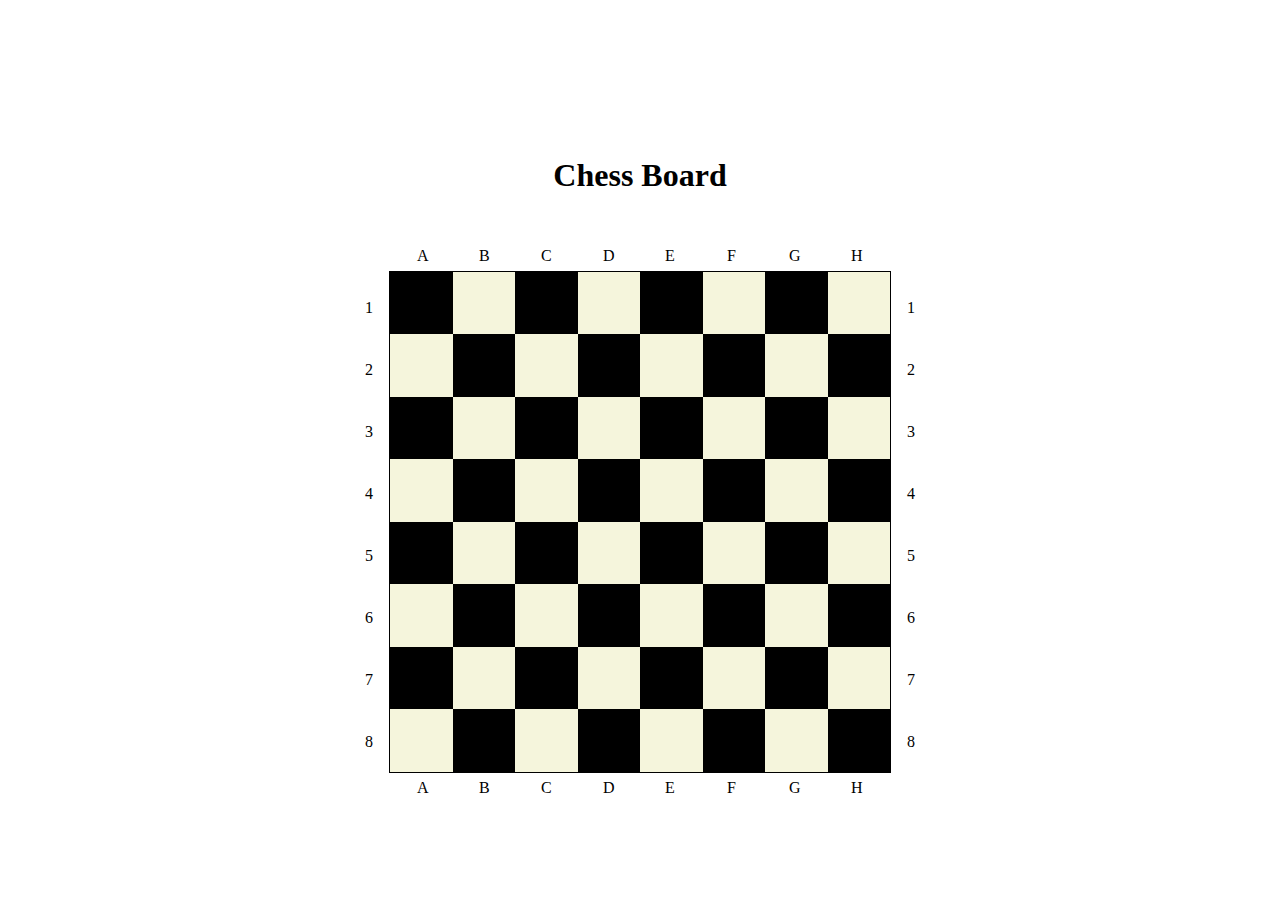
<file: D5/D5 - div/index.html>
<!DOCTYPE html>
<html lang="en">
<head>
    <meta charset="UTF-8">
    <meta http-equiv="X-UA-Compatible" content="IE=edge">
    <meta name="viewport" content="width=device-width, initial-scale=1.0">
    <title>Document</title>
    <link rel="stylesheet" href="style.css">
</head>
<body>
    <div class="title">
        <h1>Chess Board</h1>
    </div>

<div class="continer-scacchiera">

    <div class="number-left">
        <span>1</span>
    </div>

    <div class="number-left">
        <span>2</span>
    </div>

    <div class="number-left">
        <span>3</span>
    </div>

    <div class="number-left">
        <span>4</span>
    </div>
    
    <div class="number-left">
        <span>5</span>
    </div>

    <div class="number-left">
        <span>6</span>
    </div>

    <div class="number-left">
        <span>7</span>
    </div>

    <div class="number-left">
        <span>8</span>
    </div>


    <div class="lettere-top">
        <span>A</span>
    </div>

    <div class="lettere-top-2">
        <span>B</span>
    </div>

    <div class="lettere-top-3">
        <span>C</span>
    </div>

    <div class="lettere-top-4">
        <span>D</span>
    </div>
    
    <div class="lettere-top-5">
        <span>E</span>
    </div>

    <div class="lettere-top-6">
        <span>F</span>
    </div>

    <div class="lettere-top-7">
        <span>G</span>
    </div>

    <div class="lettere-top-8">
        <span>H</span>
    </div>



    <div class="scacchiera">

        <div class="riga">

            <div class="elemento">
            </div>
                        
            <div class="elemento">
            </div>
                        
            <div class="elemento">
            </div>
                        
            <div class="elemento">
            </div>
                        
            <div class="elemento">
            </div>
                        
            <div class="elemento">
            </div>
                        
            <div class="elemento">
            </div>
                        
            <div class="elemento">
            </div>
        </div>

        <div class="riga">

            <div class="elemento">
            </div>
                        
            <div class="elemento">
            </div>
                        
            <div class="elemento">
            </div>
                        
            <div class="elemento">
            </div>
                        
            <div class="elemento">
            </div>
                        
            <div class="elemento">
            </div>
                        
            <div class="elemento">
            </div>
                        
            <div class="elemento">
            </div>
        </div>

        <div class="riga">

            <div class="elemento">
            </div>
                        
            <div class="elemento">
            </div>
                        
            <div class="elemento">
            </div>
                        
            <div class="elemento">
            </div>
                        
            <div class="elemento">
            </div>
                        
            <div class="elemento">
            </div>
                        
            <div class="elemento">
            </div>
                        
            <div class="elemento">
            </div>
        </div>

        <div class="riga">

            <div class="elemento">
            </div>
                        
            <div class="elemento">
            </div>
                        
            <div class="elemento">
            </div>
                        
            <div class="elemento">
            </div>
                        
            <div class="elemento">
            </div>
                        
            <div class="elemento">
            </div>
                        
            <div class="elemento">
            </div>
                        
            <div class="elemento">
            </div>
        </div>

        <div class="riga">

            <div class="elemento">
            </div>
                        
            <div class="elemento">
            </div>
                        
            <div class="elemento">
            </div>
                        
            <div class="elemento">
            </div>
                        
            <div class="elemento">
            </div>
                        
            <div class="elemento">
            </div>
                        
            <div class="elemento">
            </div>
                        
            <div class="elemento">
            </div>
        </div>

        <div class="riga">

            <div class="elemento">
            </div>
                        
            <div class="elemento">
            </div>
                        
            <div class="elemento">
            </div>
                        
            <div class="elemento">
            </div>
                        
            <div class="elemento">
            </div>
                        
            <div class="elemento">
            </div>
                        
            <div class="elemento">
            </div>
                        
            <div class="elemento">
            </div>
        </div>

        <div class="riga">

            <div class="elemento">
            </div>
                        
            <div class="elemento">
            </div>
                        
            <div class="elemento">
            </div>
                        
            <div class="elemento">
            </div>
                        
            <div class="elemento">
            </div>
                        
            <div class="elemento">
            </div>
                        
            <div class="elemento">
            </div>
                        
            <div class="elemento">
            </div>
        </div>

        <div class="riga">

            <div class="elemento">
            </div>
                        
            <div class="elemento">
            </div>
                        
            <div class="elemento">
            </div>
                        
            <div class="elemento">
            </div>
                        
            <div class="elemento">
            </div>
                        
            <div class="elemento">
            </div>
                        
            <div class="elemento">
            </div>
                        
            <div class="elemento">
            </div>
        </div>
    </div>

    <div class="number-right">
        <span>1</span>
    </div>

    <div class="number-right-2">
        <span>2</span>
    </div>

    <div class="number-right-3">
        <span>3</span>
    </div>

    <div class="number-right-4">
        <span>4</span>
    </div>

    <div class="number-right-5">
        <span>5</span>
    </div>

    <div class="number-right-6">
        <span>6</span>
    </div>

    <div class="number-right-7">
        <span>7</span>
    </div>

    <div class="number-right-8">
        <span>8</span>
    </div>


    <div class="lettere-bottom">
        <span>A</span>
    </div>

    <div class="lettere-bottom-2">
        <span>B</span>
    </div>

    <div class="lettere-bottom-3">
        <span>C</span>
    </div>

    <div class="lettere-bottom-4">
        <span>D</span>
    </div>
    
    <div class="lettere-bottom-5">
        <span>E</span>
    </div>

    <div class="lettere-bottom-6">
        <span>F</span>
    </div>

    <div class="lettere-bottom-7">
        <span>G</span>
    </div>

    <div class="lettere-bottom-8">
        <span>H</span>
    </div>


</div>

</body>
</html>
</file>
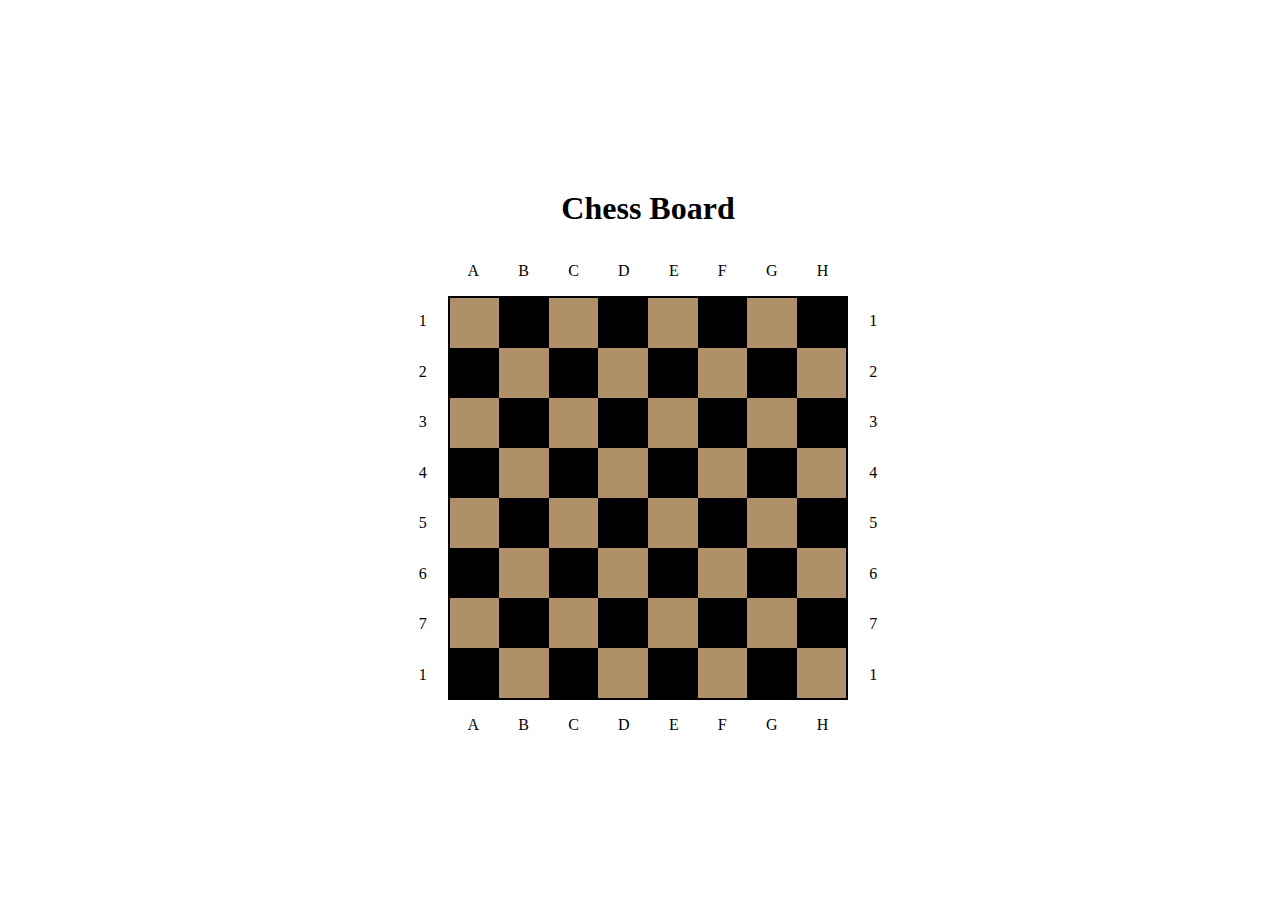
<file: D5/D5 - flexbox/index.html>
<!DOCTYPE html>
<html lang="en">
<head>
    <meta charset="UTF-8">
    <meta http-equiv="X-UA-Compatible" content="IE=edge">
    <meta name="viewport" content="width=device-width, initial-scale=1.0">
    <title>Chess Board</title>
    <link rel="stylesheet" href="style.css">
</head>
<body>
    <h1>Chess Board</h1>
    <div class="chess-board-container">  
        <div class="row--lecters--top">
            <div class="dead">
            </div>

            <div class="row--lecters--top__active">
                <span>A</span>
                <span>B</span>
                <span>C</span>
                <span>D</span>
                <span>E</span>
                <span>F</span>
                <span>G</span>
                <span>H</span>
            </div>

            <div class="dead">
            </div>
        </div>

        <div class="row--center">
            <div class="col-left">
                <span>1</span>
                <span>2</span>
                <span>3</span>
                <span>4</span>
                <span>5</span>
                <span>6</span>
                <span>7</span>
                <span>1</span>
            </div>

            <div class="chess-board">

                <div class="row">
                    <div class="item">
                    </div>

                    <div class="item">
                    </div>

                    <div class="item">
                    </div>

                    <div class="item">
                    </div>

                    <div class="item">
                    </div>

                    <div class="item">
                    </div>

                    <div class="item">
                    </div>

                    <div class="item">
                    </div>
                    
                </div>

                <div class="row">
                    <div class="item">
                    </div>

                    <div class="item">
                    </div>

                    <div class="item">
                    </div>

                    <div class="item">
                    </div>

                    <div class="item">
                    </div>

                    <div class="item">
                    </div>

                    <div class="item">
                    </div>
                    
                    <div class="item">
                    </div>
                    
                </div>

                <div class="row">
                    <div class="item">
                    </div>

                    <div class="item">
                    </div>

                    <div class="item">
                    </div>

                    <div class="item">
                    </div>

                    <div class="item">
                    </div>

                    <div class="item">
                    </div>

                    <div class="item">
                    </div>
                    
                    <div class="item">
                    </div>
                    
                </div>

                <div class="row">
                    <div class="item">
                    </div>

                    <div class="item">
                    </div>

                    <div class="item">
                    </div>

                    <div class="item">
                    </div>

                    <div class="item">
                    </div>

                    <div class="item">
                    </div>

                    <div class="item">
                    </div>
                    
                    <div class="item">
                    </div>
                    
                </div>

                <div class="row">
                    <div class="item">
                    </div>

                    <div class="item">
                    </div>

                    <div class="item">
                    </div>

                    <div class="item">
                    </div>

                    <div class="item">
                    </div>

                    <div class="item">
                    </div>

                    <div class="item">
                    </div>
                    
                    <div class="item">
                    </div>
                    
                </div>

                <div class="row">
                    <div class="item">
                    </div>

                    <div class="item">
                    </div>

                    <div class="item">
                    </div>

                    <div class="item">
                    </div>

                    <div class="item">
                    </div>

                    <div class="item">
                    </div>

                    <div class="item">
                    </div>
                    
                    <div class="item">
                    </div>
                    
                </div>

                <div class="row">
                    <div class="item">
                    </div>

                    <div class="item">
                    </div>

                    <div class="item">
                    </div>

                    <div class="item">
                    </div>

                    <div class="item">
                    </div>

                    <div class="item">
                    </div>

                    <div class="item">
                    </div>
                    
                    <div class="item">
                    </div>
                    
                </div>

                <div class="row">
                    <div class="item">
                    </div>

                    <div class="item">
                    </div>

                    <div class="item">
                    </div>

                    <div class="item">
                    </div>

                    <div class="item">
                    </div>

                    <div class="item">
                    </div>

                    <div class="item">
                    </div>
                    
                    <div class="item">
                    </div>
                    
                </div>

            </div>

            <div class="col-right">
                <span>1</span>
                <span>2</span>
                <span>3</span>
                <span>4</span>
                <span>5</span>
                <span>6</span>
                <span>7</span>
                <span>1</span>
            </div>
        </div>

        <div class="row--lecters--bottom">
            <div class="dead">
            </div>

            <div class="row--lecters--bottom__active">
                <span>A</span>
                <span>B</span>
                <span>C</span>
                <span>D</span>
                <span>E</span>
                <span>F</span>
                <span>G</span>
                <span>H</span>
            </div>

            <div class="dead">
            </div>
        </div>
    </div>


</body>
</html>
</file>
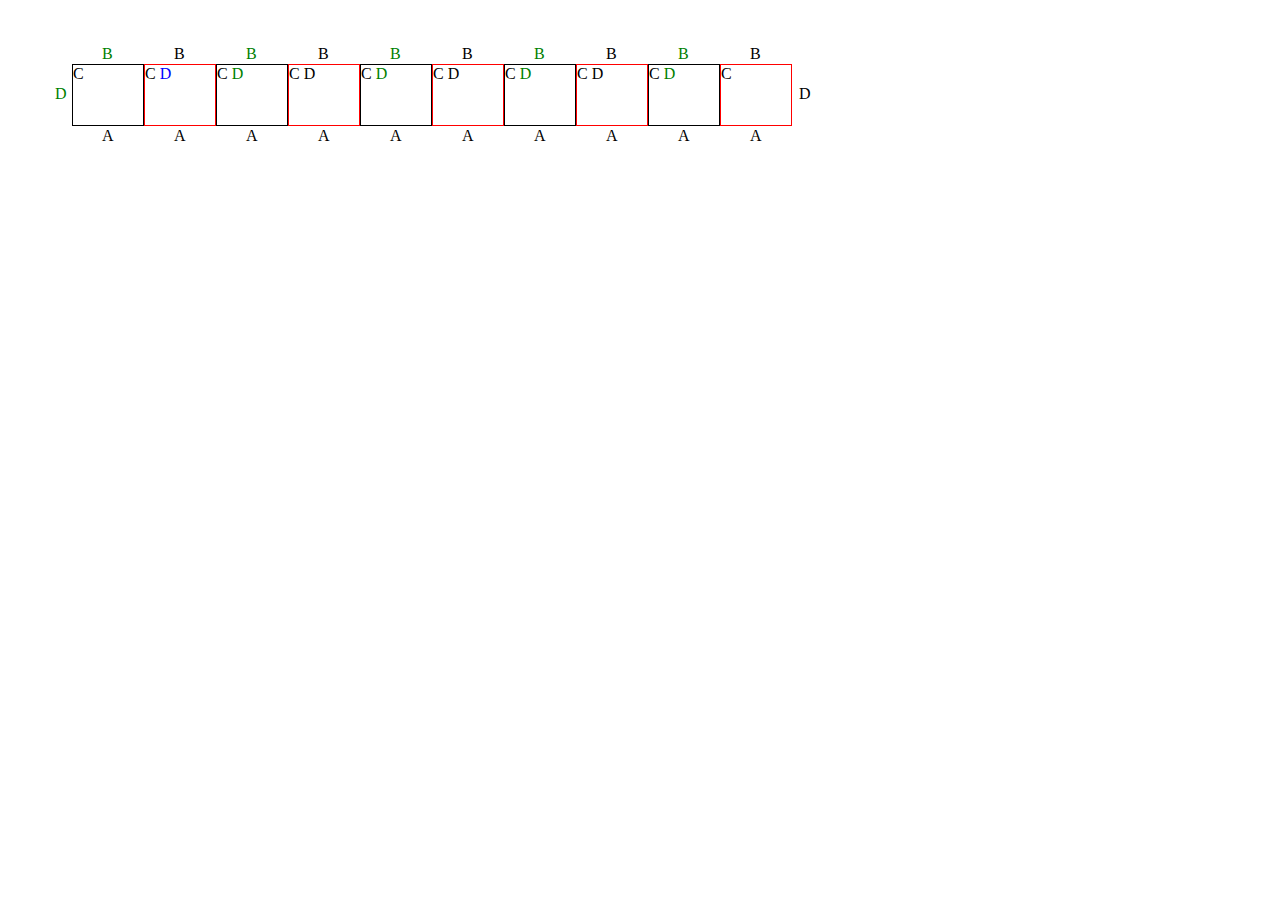
<file: D5/D5 - 10 esercizi position/part_2_start.html>
<!DOCTYPE html>
<html lang="en">
  <head>
    <meta charset="UTF-8" />
    <meta http-equiv="X-UA-Compatible" content="IE=edge" />
    <meta name="viewport" content="width=device-width, initial-scale=1.0" />
    <title>Document</title>
    <style>
      .container {
        margin-left: 4rem;
        margin-top: 4rem;
        font-size:0;
      }
      .container div {
        width: 70px;
        height: 60px;
        border: 1px solid black;
        display: inline-block;
        position: relative;
        font-size:1rem;
      }
      .container div:nth-child(even) {
        border-color: red;
      }

      .container div:nth-child(odd) span:nth-child(even) {
        color: green;
      }

      .container div:nth-child(2) span:last-child {
        color: blue;
      }

      .container div span:first-child {
        position: absolute;
        bottom: -20px;
        left: 29px;
      }

      .container div span:nth-child(2) {
        position: absolute;
        top: -20px;
        left: 29px;
      }

      .container div:last-child span:last-child {
        position: absolute;
        top: 20px;
        left: 78px;
      }

      .container div:first-child span:last-child {
        position: absolute;
        top: 20px;
        left: -18px;
      }
    </style>
  </head>
  <body>
    <div class="container">
      <div>
        <span>A</span>
        <span>B</span>
        <span>C</span>
        <span>D</span>
      </div>
      <div>
        <span>A</span>
        <span>B</span>
        <span>C</span>
        <span>D</span>
      </div>
      <div>
        <span>A</span>
        <span>B</span>
        <span>C</span>
        <span>D</span>
      </div>
      <div>
        <span>A</span>
        <span>B</span>
        <span>C</span>
        <span>D</span>
      </div>
      <div>
        <span>A</span>
        <span>B</span>
        <span>C</span>
        <span>D</span>
      </div>
      <div>
        <span>A</span>
        <span>B</span>
        <span>C</span>
        <span>D</span>
      </div>
      <div>
        <span>A</span>
        <span>B</span>
        <span>C</span>
        <span>D</span>
      </div>
      <div>
        <span>A</span>
        <span>B</span>
        <span>C</span>
        <span>D</span>
      </div>
      <div>
        <span>A</span>
        <span>B</span>
        <span>C</span>
        <span>D</span>
      </div>
      <div>
        <span>A</span>
        <span>B</span>
        <span>C</span>
        <span>D</span>
      </div>
    </div>
  </body>
</html>
</file>
<file: D5/D5 - div/style.css>
body {
    margin: 0;
    padding: 0;
    display: flex;
    height: 100vh;
    justify-content: center;
    align-items: center;
    flex-direction: column;
}

.continer-scacchiera {
    width: 550px;
    height: 550px;
    display: flex;
    justify-content: center;
    align-items: center;
    position: relative;
}

.scacchiera {
    width: 500px;
    height: 500px;
    background-color: aquamarine;
    border: solid 1px;
}

.riga {
    width: 100%;
    height: 12.5%;
    display: block;
    font-size: 0;
}

.elemento {
    width: 12.5%;
    height: 100%;
    background-color: beige;
    display: inline-block;
}

.elemento:nth-child(odd) {
    background-color: black;
}

.riga:nth-child(even) .elemento:nth-child(even) {
    background-color: black;
}

.riga:nth-child(even) .elemento:nth-child(odd) {
    background-color: beige;
}

.elemento:hover {
    background-color: red !important;
}

.title {
    margin: 2em 0em;
}

.number-left {
    position: absolute;
    left: 0;
    top: 52px;
}

.number-left:nth-child(2) {
    top: 114px;
}

.number-left:nth-child(3) {
    top: 176px;
}

.number-left:nth-child(4) {
    top: 238px;
}

.number-left:nth-child(5) {
    top: 300px;
}

.number-left:nth-child(6) {
    top: 362px;
}

.number-left:nth-child(7) {
    top: 424px;
}

.number-left:nth-child(8) {
    top: 486px;
}




.number-right {
    position: absolute;
    right: 0;
    top: 52px;
}

.number-right-2 {
    top: 114px;
    position: absolute;
    right: 0;
}

.number-right-3 {
    top: 176px;
    position: absolute;
    right: 0;
}

.number-right-4 {
    top: 238px;
    position: absolute;
    right: 0;
}

.number-right-5 {
    top: 300px;
    position: absolute;
    right: 0;
}

.number-right-6 {
    top: 362px;
    position: absolute;
    right: 0;
}

.number-right-7 {
    top: 424px;
    position: absolute;
    right: 0;
}

.number-right-8 {
    top: 486px;
    position: absolute;
    right: 0;
}



.lettere-top {
    position: absolute;
    top: 0;
    left: 52px;
}

.lettere-top-2 {
    position: absolute;
    top: 0;
    left: 114px;
}

.lettere-top-3 {
    position: absolute;
    top: 0;
    left: 176px;
}

.lettere-top-4 {
    position: absolute;
    top: 0;
    left: 238px;
}

.lettere-top-5 {
    position: absolute;
    top: 0;
    left: 300px;
}

.lettere-top-6 {
    position: absolute;
    top: 0;
    left: 362px;
}

.lettere-top-7 {
    position: absolute;
    top: 0;
    left: 424px;
}

.lettere-top-8 {
    position: absolute;
    top: 0;
    left: 486px;
}



.lettere-bottom {
    position: absolute;
    bottom: 0;
    left: 52px;
}

.lettere-bottom-2 {
    position: absolute;
    bottom: 0;
    left: 114px;
}

.lettere-bottom-3 {
    position: absolute;
    bottom: 0;
    left: 176px;
}

.lettere-bottom-4 {
    position: absolute;
    bottom: 0;
    left: 238px;
}

.lettere-bottom-5 {
    position: absolute;
    bottom: 0;
    left: 300px;
}

.lettere-bottom-6 {
    position: absolute;
    bottom: 0;
    left: 362px;
}

.lettere-bottom-7 {
    position: absolute;
    bottom: 0;
    left: 424px;
}

.lettere-bottom-8 {
    position: absolute;
    bottom: 0;
    left: 486px;
}
</file>
<file: D5/D5 - flexbox/style.css>
body {
    width: 100vw;
    height: 100vh;
    min-width: 500px;
    display: flex;
    flex-direction: column;
    align-items: center;
    justify-content: center;
}

.chess-board-container {
    width: 500px;
    height: 500px;
    display: flex;
    flex-direction: column;
    justify-content: center;
    align-items: center;
}

.row--center {
    width: 100%;
    display: flex;
    justify-content: center;
    align-items: center;
}

.row--lecters--top, .row--lecters--bottom {
    display: flex;
    justify-content: center;
    align-items: center;
}

.row--lecters--top__active, .row--lecters--bottom__active {
    width: 400px;
    height: 50px;
    display: flex;
    justify-content: space-around;
    align-items: center;
}

.col-left, .col-right {
    width: 50px;
    height: 100%;
    display: flex;
    flex-direction: column;
    justify-content: space-around;
    align-items: center;
}

.chess-board {
    width: 400px;
    height: 400px;
    border: 2px solid black;
}

.row {
    width: 100%;
    height: 12.5%;
    display: flex;
}

.item {
    width: 12.5%;
    height: 100%;
}

.row:nth-child(odd) .item:nth-child(even) {
    background-color: black;
}

.row:nth-child(odd) .item:nth-child(odd) {
    background-color: #b09069;
}

.row:nth-child(even) .item:nth-child(odd) {
    background-color: black;
}

.row:nth-child(even) .item:nth-child(even) {
    background-color: #b09069;
}

.item:hover {
    background-color: red !important;
}
</file>
